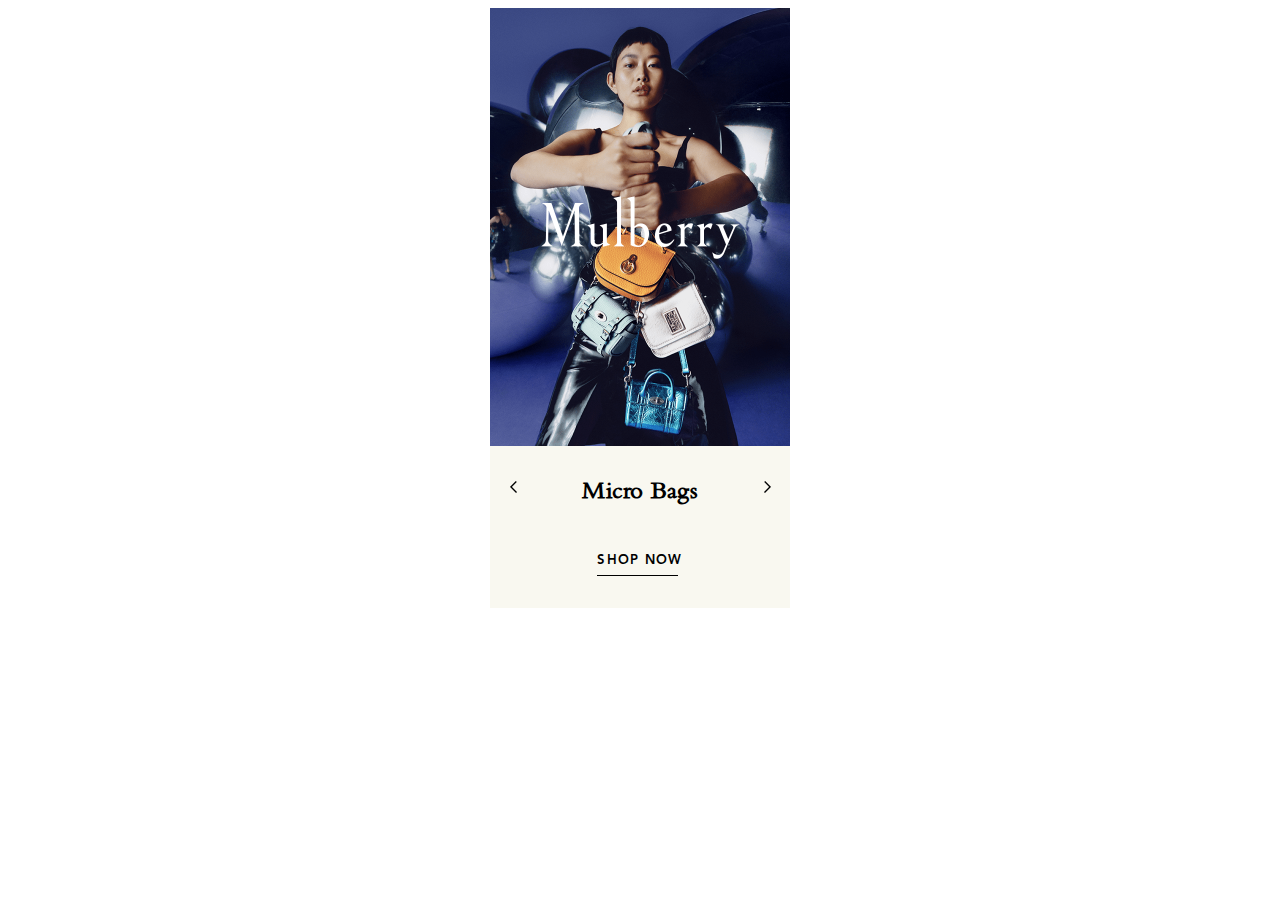
<file: index.html>
<!DOCTYPE html>
<html lang="en">
  <head>
    <meta charset="UTF-8" />
    <meta name="viewport" content="width=device-width, initial-scale=1.0" />
    <title>Mulberry GSAP Banners</title>
    <link rel="stylesheet" href="./styles.css" />
  </head>
  <body>
    <main>
      <div class="container">
        <div class="banner">
          <div class="banner-content slide1">
            <div class="top">
              <img src="./images/logo.png" alt="" />
            </div>
            <div class="bottom">
              <div class="container">
                <a class="prev-button" onClick="changeSlide(-1)">
                  <img src="./images/arrow.png" alt="" />
                </a>
                <div class="shop-now-btn-text">
                  <h2>Micro Bags</h2>
                  <a href="https://www.mulberry.com/gb/" target="_blank">
                    <h3>Shop now</h3>
                    <div class="line"></div>
                  </a>
                </div>
                <a class="next-button" onClick="changeSlide(1)">
                  <img src="./images/arrow-right.png" alt="" />
                </a>
              </div>
            </div>
          </div>
          <div class="banner-content slide2">
            <div class="top">
              <img src="./images/logo.png" alt="" />
            </div>
            <div class="bottom">
              <div class="container">
                <a class="prev-button" onClick="changeSlide(-1)">
                  <img src="./images/arrow.png" alt="" />
                </a>
                <div class="shop-now-btn-text">
                  <h2>Small Check Merino Wool Scarf</h2>
                  <a href="https://www.mulberry.com/gb/" target="_blank">
                    <h3>Shop now</h3>
                    <div class="line"></div>
                  </a>
                </div>
                <a class="next-button" onClick="changeSlide(1)">
                  <img src="./images/arrow-right.png" alt="" />
                </a>
              </div>
            </div>
          </div>
          <div class="banner-content slide3">
            <div class="top">
              <img src="./images/logo.png" alt="" />
            </div>
            <div class="bottom">
              <div class="container">
                <a class="prev-button" onClick="changeSlide(-1)">
                  <img src="./images/arrow.png" alt="" />
                </a>
                <div class="shop-now-btn-text">
                  <h2>Mini Alexa in Amethyst</h2>
                  <a href="https://www.mulberry.com/gb/" target="_blank">
                    <h3>Shop now</h3>
                    <div class="line"></div>
                  </a>
                </div>
                <a class="next-button" onClick="changeSlide(1)">
                  <img src="./images/arrow-right.png" alt="" />
                </a>
              </div>
            </div>
          </div>
          <div class="banner-content slide4">
            <div class="top">
              <img src="./images/logo.png" alt="" />
            </div>
            <div class="bottom">
              <div class="container">
                <a class="prev-button" onClick="changeSlide(-1)">
                  <img src="./images/arrow.png" alt="" />
                </a>
                <div class="shop-now-btn-text">
                  <h2>Medium Lily in Sapphire</h2>
                  <a href="https://www.mulberry.com/gb/" target="_blank">
                    <h3>Shop now</h3>
                    <div class="line"></div>
                  </a>
                </div>
                <a class="next-button">
                  <img src="./images/arrow-right.png" alt="" />
                </a>
              </div>
            </div>
          </div>
        </div>
      </div>
    </main>
    <script src="https://cdnjs.cloudflare.com/ajax/libs/gsap/3.9.1/gsap.min.js"></script>
    <script src="./script.js"></script>
  </body>
</html>
</file>
<file: styles.css>
* {
  box-sizing: content-box;
}
/* fonts */
@font-face {
  font-family: "BemboStd";
  src: url("./fonts/BemboStd.woff2") format("woff2");
}
@font-face {
  font-family: "Avenir-heavy";
  src: url("./fonts/Avenir-Heavy.woff2") format("woff2");
}
.slide1 {
  background-image: url("./images/micro-bags@2x.png");
  background-repeat: no-repeat;
  background-size: cover;
}
.slide2 {
  background-image: url("./images/mens-scarf-and-briefcase@2x.png");
  background-repeat: no-repeat;
  background-size: cover;
}
.slide3 {
  background-image: url("./images/mini-alexa@2x.png");
  background-repeat: no-repeat;
  background-size: cover;
}
.slide4 {
  background-image: url("./images/lily@2x.png");
  background-repeat: no-repeat;
  background-size: cover;
}
.container {
  display: flex;
  justify-content: center;
}
.banner-content {
  width: 300px;
  height: 600px;
}
.top {
  width: 300px;
  height: 444px;
  display: flex;
  flex-direction: column;
  justify-content: center;
  align-items: center;
}
.top img {
  width: 199px;
  height: 63px;
  object-fit: contain;
}
.next-button,
.prev-button {
  cursor: pointer;
}
.bottom {
  background: #f9f8f0;
  padding-top: 33px;
  display: flex;
  justify-content: center;
}
.shop-now-btn-text {
  width: 156.6px;
  text-align: center;
  display: flex;
  flex-direction: column;
  align-items: center;
}
.shop-now-btn-text a {
  text-decoration: none;
}
.shop-now-btn-text h2 {
  font-family: "BemboStd", sans-serif;
  font-size: 25px;
  line-height: 29px;
  letter-spacing: 0.5px;
  margin-top: 0;
  margin-bottom: 37px;
}
.shop-now-btn-text h3 {
  font-family: "Avenir-heavy", sans-serif;
  text-transform: uppercase;
  font-size: 13px;
  line-height: 30px;
  letter-spacing: 1.3px;
  color: #000;
  margin: 0;
}
.line {
  background: #000;
  height: 1px;
  width: 81px;
  margin-bottom: 32px;
}
.bottom .container {
  width: 261px;
  display: flex;
  justify-content: space-between;
}
.banner-content {
  display: none;
}
.banner-content.active {
  display: flex;
  flex-direction: column;
  justify-content: space-between;
}
</file>
